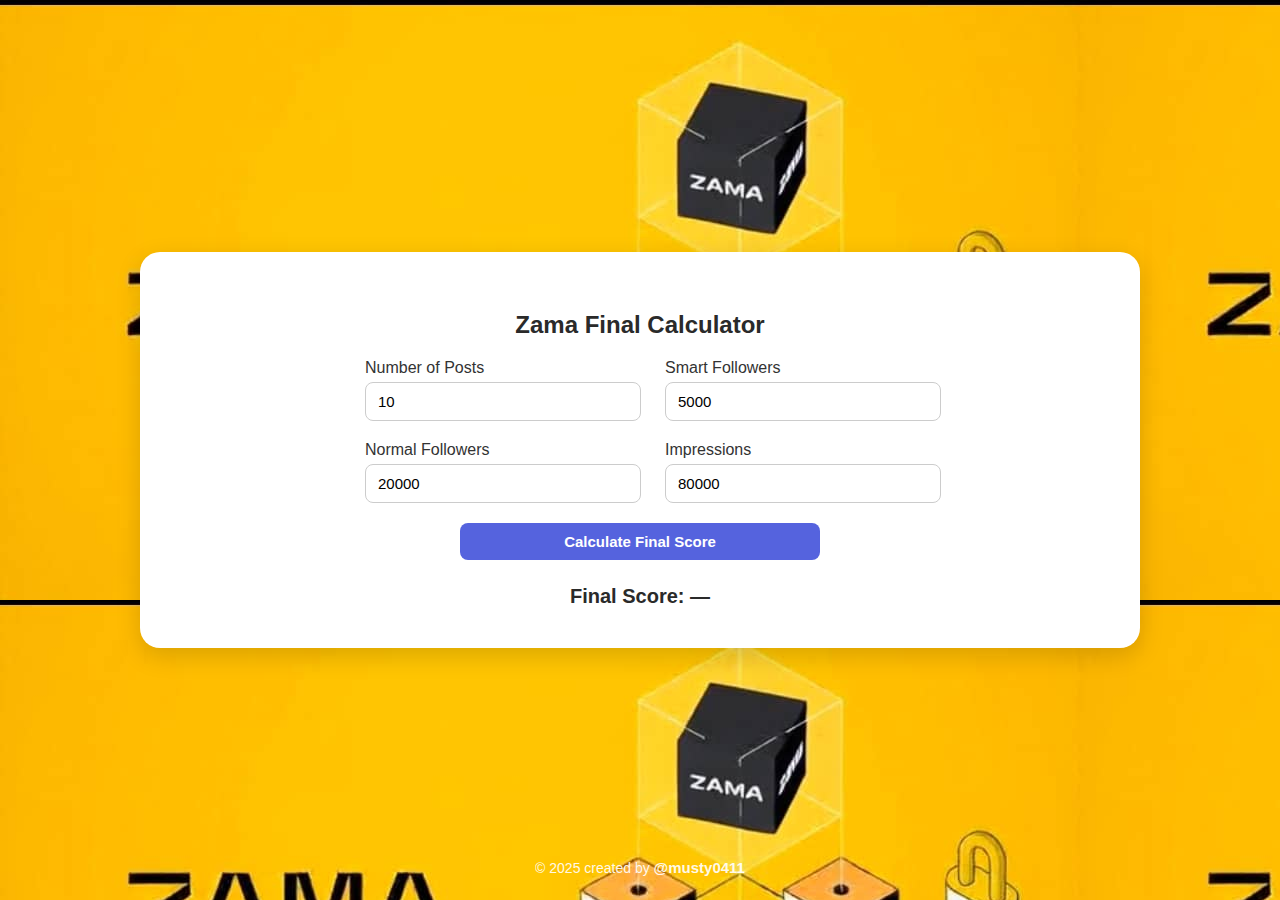
<file: index.html>
<!DOCTYPE html>
<html lang="en">
  <head>
    <meta charset="UTF-8" />
    <meta name="viewport" content="width=device-width, initial-scale=1.0" />
    <title>Final Score Calculator for Zama Project</title>
    <link rel="stylesheet" href="style.css" />
  </head>
  <body>
    <div class="calculator">
      <h2>Zama Final Calculator</h2>

      <div class="form-row">
        <div class="input-block">
          <label for="posts">Number of Posts</label>
          <input type="number" id="posts" placeholder="e.g. 10" value="10" />
        </div>

        <div class="input-block">
          <label for="smartFollowers">Smart Followers</label>
          <input
            type="number"
            id="smartFollowers"
            placeholder="e.g. 5000"
            value="5000"
          />
        </div>
      </div>

      <div class="form-row">
        <div class="input-block">
          <label for="normalFollowers">Normal Followers</label>
          <input
            type="number"
            id="normalFollowers"
            placeholder="e.g. 20000"
            value="20000"
          />
        </div>

        <div class="input-block">
          <label for="impressions">Impressions</label>
          <input
            type="number"
            id="impressions"
            placeholder="e.g. 80000"
            value="80000"
          />
        </div>
      </div>

      <button onclick="calculateScore()">Calculate Final Score</button>

      <div class="result" id="result">Final Score: —</div>
    </div>

    <footer>
      <p>
        © 2025 created by
        <a
          href="https://twitter.com/musty0411"
          target="_blank"
          rel="noopener noreferrer"
        >
          @musty0411
        </a>
      </p>
    </footer>
    <script src="script.js"></script>
  </body>
</html>
</file>
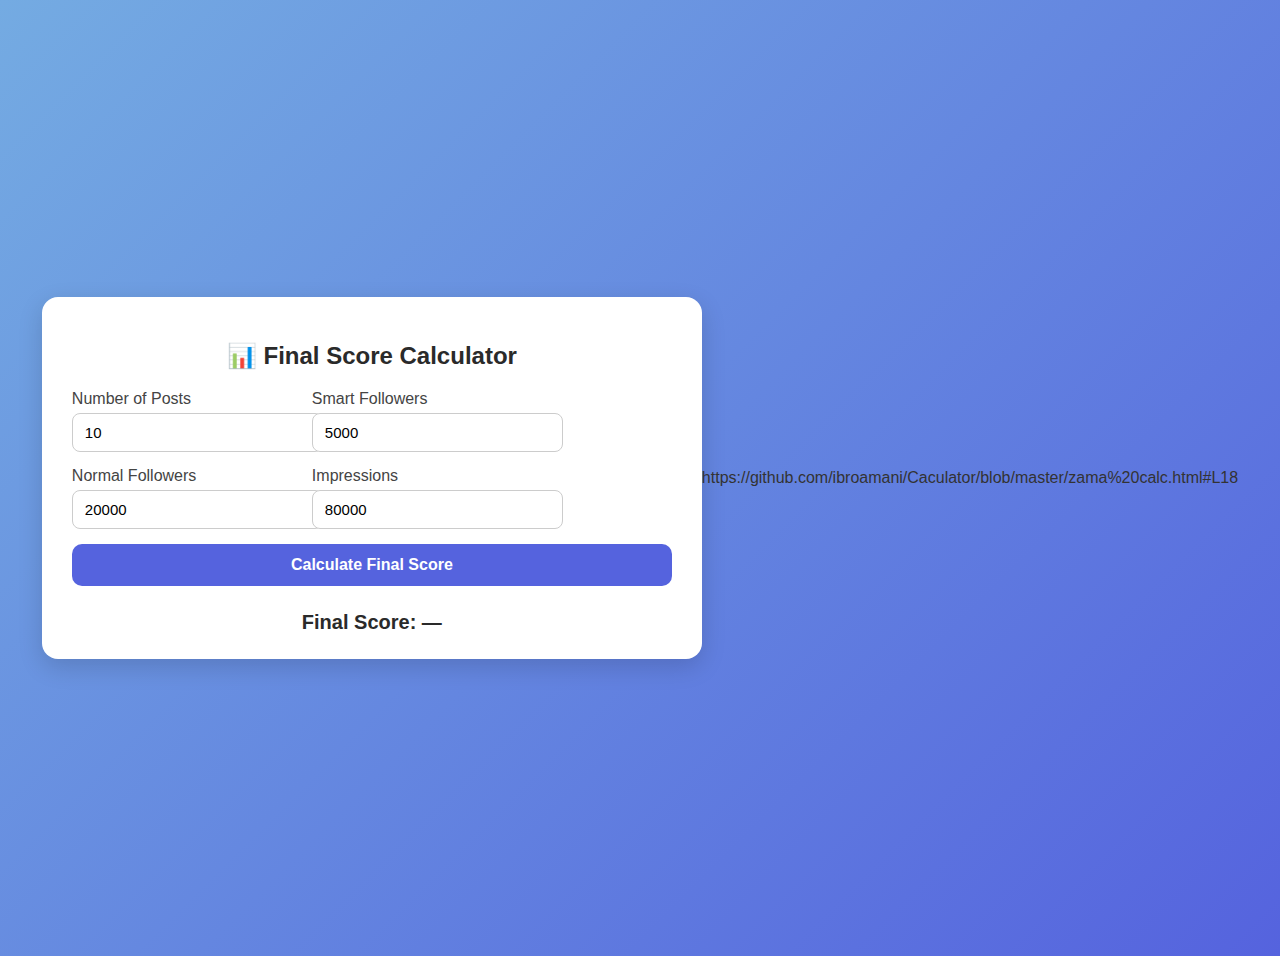
<file: zama calc.html>
<!DOCTYPE html>
<html lang="en">
  <head>
    <meta charset="UTF-8" />
    <meta name="viewport" content="width=device-width, initial-scale=1.0" />
    <title>
      Final Score Calculator Zama project 123 456 789 0 this is great let learn
    </title>
    <style>
      body {
        font-family: "Segoe UI", Tahoma, Geneva, Verdana, sans-serif;
        background: linear-gradient(135deg, #74abe2, #5563de);
        color: #333;
        min-height: 100vh;
        display: flex;
        align-items: center;
        justify-content: center;
        padding: 20px;
      }

      .calculator {
        background: #fff;
        padding: 25px 30px;
        border-radius: 16px;
        max-width: 600px;
        width: 100%;
        box-shadow: 0 8px 25px rgba(0, 0, 0, 0.15);
      }

      h2 {
        text-align: center;
        margin-bottom: 20px;
        color: #2a2a2a;
      }

      .form-row {
        display: flex;
        gap: 15px;
        margin-bottom: 15px;
      }

      .form-row.single {
        display: block;
      }

      label {
        font-weight: 500;
        margin-bottom: 5px;
        display: block;
        color: #444;
      }

      input {
        width: 100%;
        padding: 10px 12px;
        border-radius: 8px;
        border: 1px solid #ccc;
        font-size: 15px;
      }

      input:focus {
        outline: none;
        border-color: #5563de;
        box-shadow: 0 0 4px rgba(85, 99, 222, 0.5);
      }

      button {
        width: 100%;
        padding: 12px;
        background: #5563de;
        color: #fff;
        font-size: 16px;
        font-weight: 600;
        border: none;
        border-radius: 10px;
        cursor: pointer;
        transition: all 0.3s ease;
      }

      button:hover {
        background: #3c48b1;
      }

      .result {
        margin-top: 25px;
        font-size: 20px;
        font-weight: bold;
        text-align: center;
        color: #2a2a2a;
      }
    </style>
  </head>
  <body>
    <div class="calculator">
      <h2>📊 Final Score Calculator</h2>

      <div class="form-row">
        <div class="input-block">
          <label for="posts">Number of Posts</label>
          <input type="number" id="posts" placeholder="e.g. 10" value="10" />
        </div>

        <div class="input-block">
          <label for="smartFollowers">Smart Followers</label>
          <input
            type="number"
            id="smartFollowers"
            placeholder="e.g. 5000"
            value="5000"
          />
        </div>
      </div>

      <div class="form-row">
        <div class="input-block">
          <label for="normalFollowers">Normal Followers</label>
          <input
            type="number"
            id="normalFollowers"
            placeholder="e.g. 20000"
            value="20000"
          />
        </div>

        <div class="input-block">
          <label for="impressions">Impressions</label>
          <input
            type="number"
            id="impressions"
            placeholder="e.g. 80000"
            value="80000"
          />
        </div>
      </div>

      <button onclick="calculateScore()">Calculate Final Score</button>

      <div class="result" id="result">Final Score: —</div>
    </div>
https://github.com/ibroamani/Caculator/blob/master/zama%20calc.html#L18
    <script>
      function calculateScore() {
        let posts = parseFloat(document.getElementById("posts").value);
        let smartFollowers = parseFloat(
          document.getElementById("smartFollowers").value
        );
        let normalFollowers = parseFloat(
          document.getElementById("normalFollowers").value
        );
        let impressions = parseFloat(
          document.getElementById("impressions").value
        );

        // Default engagement assumptions
        let likes = impressions * 0.01;
        let retweets = impressions * 0.005;
        let quotes = impressions * 0.002;
        let followers = smartFollowers + normalFollowers;

        // Core formula logic
        let ER_percent =
          ((likes + retweets + quotes) / Math.max(impressions, 1)) * 100;
        let SRM = Math.min(1, impressions / 100000);
        let SF = Math.min(Math.log10(smartFollowers + 1), 3.0);
        let IMP = Math.sqrt(impressions);
        let qW = 4 + 2 * SRM;
        let ENG = likes + 3 * retweets + qW * quotes;
        let EngObs = Math.max(ENG, (ER_percent / 100) * impressions);
        let ER_cap = 0.01 + 0.04 * SRM;
        let EffEng = Math.min(EngObs, impressions * ER_cap);
        let Clamp = EngObs !== 0 ? EffEng / EngObs : 0;
        let smart_engagement = ENG * (smartFollowers / Math.max(followers, 1));
        let SENG = Math.min(smart_engagement, 0.5 * EffEng);
        let QE =
          Math.min(Math.log(1 + impressions / Math.max(followers, 1)), 2.0) *
          SRM;
        let postMult = 1 + 0.02 * Math.min(posts, 20);
        let erMult = 0.9 + 2 * Math.min(ER_percent / 100, 0.05);
        erMult = Math.min(erMult, 1.0);

        // Disqualification guard
        if (ER_percent > 20) {
          document.getElementById("result").innerText =
            "Final Score: 0 (Disqualified)";
          return;
        }

        // Additional penalty
        let penalty = 1.0;
        if (ER_percent > 10 && impressions < 50000) penalty = 0.3;

        // Final score computation
        let engageBlock = (ENG * 0.7 * Clamp + SENG * 150) * Math.pow(SRM, 1.5);
        let baseScore = SF * 500 + IMP * 10 + engageBlock + QE * 120;
        let finalScore = baseScore * erMult * postMult * penalty;

        document.getElementById("result").innerText =
          "Final Score: " + finalScore.toFixed(2);
      }
    </script>
  </body>
</html>
</file>
<file: style.css>
body {
  font-family: "Segoe UI", Tahoma, Geneva, Verdana, sans-serif;
  background: linear-gradient(135deg, #74abe2, #5563de);
  color: #333;
  height: 100vh; /* full screen height */
  margin: 0;
  display: flex;
  align-items: center;
  justify-content: center;
  overflow: hidden; /* stops scrolling */
  background: url(image/BCG.jpeg);
}

.calculator {
  background: #fff;
  padding: 40px 50px;
  border-radius: 20px;
  max-width: 900px;
  width: 90%;
  box-shadow: 0 8px 25px rgba(0, 0, 0, 0.15);
}

h2 {
  text-align: center;
  margin-bottom: 20px;
  color: #2a2a2a;
}

.form-row {
  display: flex;
  justify-content: center;
  align-items: flex-start;
  gap: 50px; /* this creates the middle space you drew */
  margin-bottom: 20px;
}

.input-block {
  flex: 1;
  max-width: 250px; /* control input width if needed */
}

label {
  font-weight: 500;
  margin-bottom: 5px;
  display: block;
}

input {
  width: 100%;
  padding: 10px 12px;
  border-radius: 8px;
  border: 1px solid #ccc;
  font-size: 15px;
}

input:focus {
  outline: none;
  border-color: #5563de;
  box-shadow: 0 0 4px rgba(85, 99, 222, 0.5);
}

button {
  display: block;
  margin: 0 auto; /* centers it horizontally */
  width: 40%; /* makes it smaller than input fields */
  padding: 10px 0;
  background: #5563de;
  color: white;
  font-size: 15px;
  font-weight: 600;
  border: none;
  border-radius: 8px;
  cursor: pointer;
  transition: all 0.3s ease;
}

button:hover {
  background: #3c48b1;
  transform: scale(1.03);
}

.result {
  margin-top: 25px;
  font-size: 20px;
  font-weight: bold;
  text-align: center;
  color: #2a2a2a;
}

footer {
  position: absolute;
  bottom: 10px;
  text-align: center;
  width: 100%;
  font-size: 14px;
  color: #fff;
  opacity: 0.9;
}

footer a {
  color: #fff; 
  text-decoration: none;
  font-weight: 600;
  font-size: 15px;
}

footer a:hover {
  text-decoration: underline;
}
</file>
